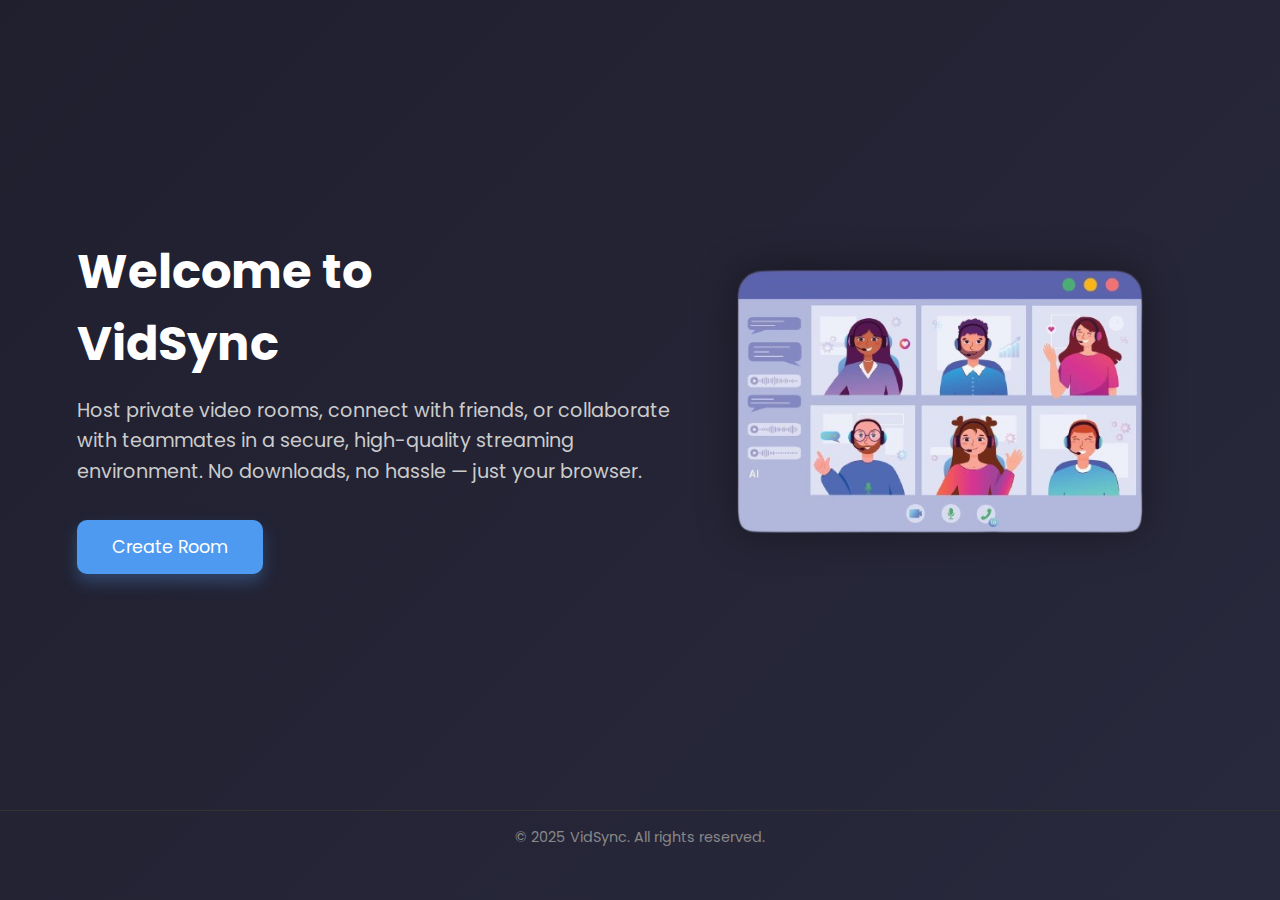
<file: index.html>
<!DOCTYPE html>
<html lang="en">
<head>
  <meta charset="UTF-8" />
  <meta name="viewport" content="width=device-width, initial-scale=1.0"/>
  <title>Home | MyVideoRoom</title>
  <link href="https://fonts.googleapis.com/css2?family=Poppins:wght@300;500;700&display=swap" rel="stylesheet">
  <link rel="stylesheet" href="styles/style.css">
</head>
<body>

  <section class="hero">
    <div class="hero-left">
      <h1>Welcome to <br> VidSync</h1>
      <p>
        Host private video rooms, connect with friends, or collaborate with teammates in a secure, high-quality streaming environment. No downloads, no hassle — just your browser.
      </p>
      <a href="lobby.html" class="create-room-button">Create Room</a>
    </div>
    <div class="hero-right">
      <img src="images/video-call-illustration.png" alt="Video Call Illustration" />
    </div>
  </section>

  <footer>
    &copy; 2025 VidSync. All rights reserved.
  </footer>

</body>
</html>
</file>
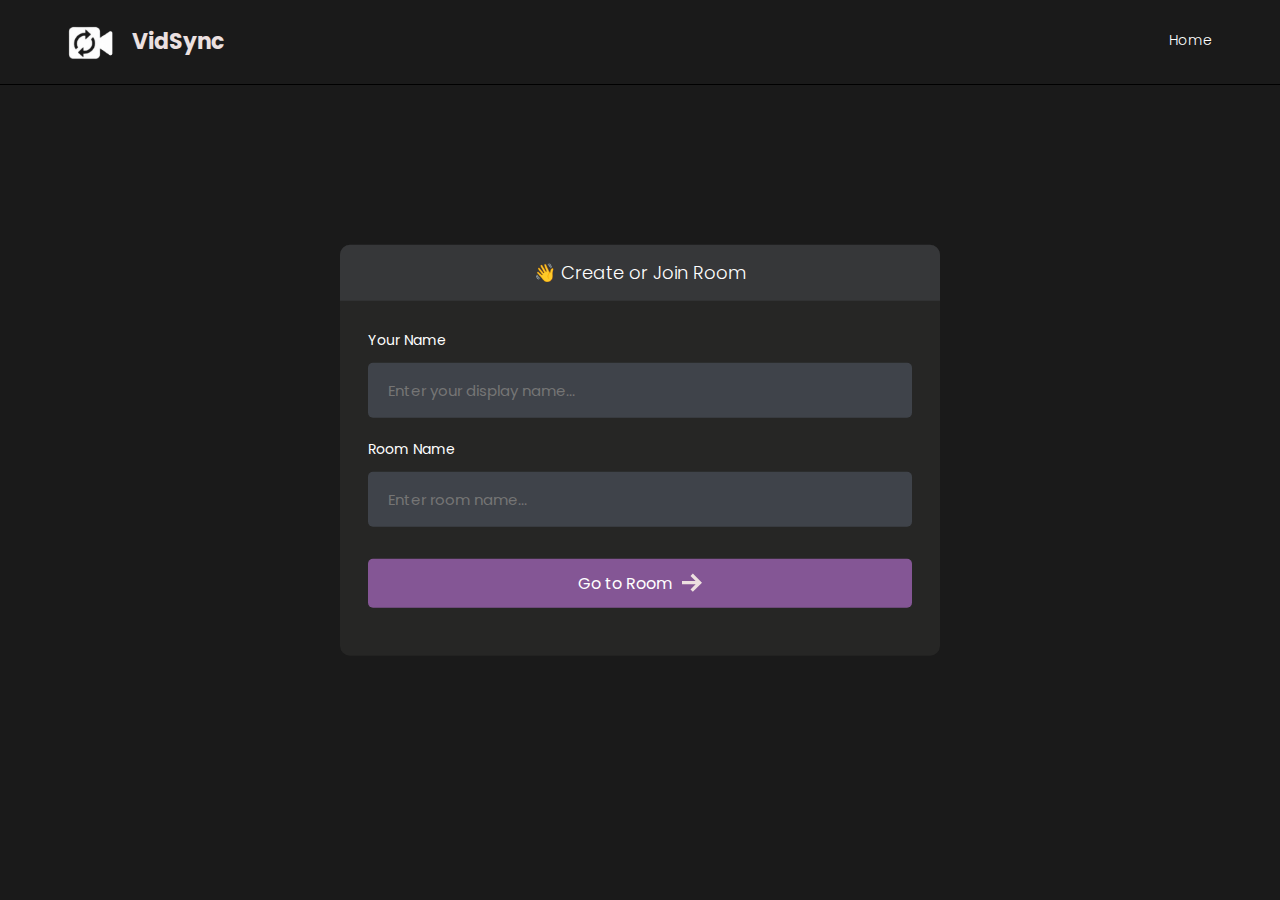
<file: lobby.html>
<!DOCTYPE html>
<html>
<head>
    <meta charset='utf-8'>
    <meta http-equiv='X-UA-Compatible' content='IE=edge'>
    <title>Room</title>
    <meta name='viewport' content='width=device-width, initial-scale=1'>
    <link rel='stylesheet' type='text/css' media='screen' href='styles/main.css'>
    <link rel='stylesheet' type='text/css' media='screen' href='styles/lobby.css'>
</head>
<body>

        <header id="nav">
       <div class="nav--list">
            <a href="lobby.html"/>
                <h3 id="logo">
                    <img src="./images/logo.png" alt="Site Logo">
                    <span>VidSync</span>
                </h3>
            </a>
       </div>

        <div id="nav__links">
            <a class="nav__link" href="/">
                Home
                <svg xmlns="http://www.w3.org/2000/svg" width="24" height="24" fill="#ede0e0" viewBox="0 0 24 24"><path d="M20 7.093v-5.093h-3v2.093l3 3zm4 5.907l-12-12-12 12h3v10h7v-5h4v5h7v-10h3zm-5 8h-3v-5h-8v5h-3v-10.26l7-6.912 7 6.99v10.182z"/></svg>
            </a>
        </div>
    </header>

    <main id="room__lobby__container">
        <div id="form__container">
             <div id="form__container__header">
                 <p>👋 Create or Join Room</p>
             </div>
 
 
            <form id="lobby__form">
                 <div class="form__field__wrapper">
                     <label>Your Name</label>
                     <input type="text" name="name" required placeholder="Enter your display name..." />
                 </div>
 
                 <div class="form__field__wrapper">
                     <label>Room Name</label>
                     <input type="text" name="room" required placeholder="Enter room name..." />
                 </div>
 
                 <div class="form__field__wrapper">
                     <button type="submit">Go to Room 
                         <svg xmlns="http://www.w3.org/2000/svg" width="24" height="24" viewBox="0 0 24 24"><path d="M13.025 1l-2.847 2.828 6.176 6.176h-16.354v3.992h16.354l-6.176 6.176 2.847 2.828 10.975-11z"/></svg>
                    </button>
                 </div>
            </form>
        </div>
     </main>
    
</body>
<script type="text/javascript" src="js/lobby.js"></script>
</html>
</file>
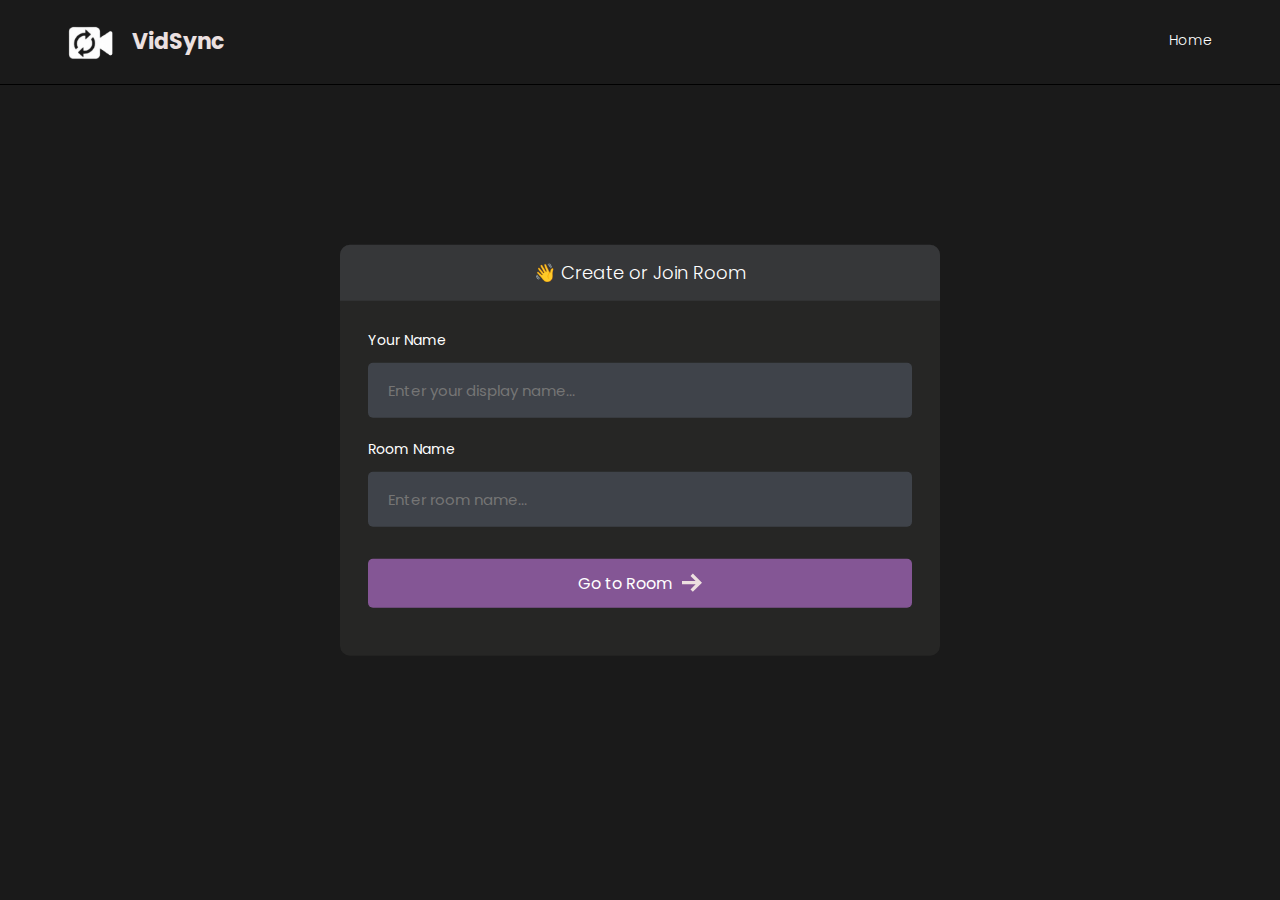
<file: room.html>
<!DOCTYPE html>
<html>
<head>
    <meta charset='utf-8'>
    <meta http-equiv='X-UA-Compatible' content='IE=edge'>
    <title>Room</title>
    <meta name='viewport' content='width=device-width, initial-scale=1'>
    <link rel='stylesheet' type='text/css' media='screen' href='styles/main.css'>

    <link rel='stylesheet' type='text/css' media='screen' href='styles/room.css'>
</head>
<body>

    <header id="nav">
       <div class="nav--list">
            <a href="lobby.html">
                <h3 id="logo">
                    <img src="./images/logo.png" alt="Site Logo">
                    <span>VidSync</span>
                </h3>
            </a>
       </div>

        <div id="nav__links">
            <a class="nav__link" id="create__room__btn" href="lobby.html">
                Create Room
               <svg xmlns="http://www.w3.org/2000/svg" width="24" height="24" fill="#ede0e0" viewBox="0 0 24 24"><path d="M12 0c-6.627 0-12 5.373-12 12s5.373 12 12 12 12-5.373 12-12-5.373-12-12-12zm6 13h-5v5h-2v-5h-5v-2h5v-5h2v5h5v2z"/></svg>
            </a>
        </div>
    </header>

    <main class="container">
        <div id="room__container">

            <section id="stream__container">
                <div id="stream__box"></div>
                
                <div id="streams__container"></div>

                <div class="stream__actions">
                    <button id="camera-btn" class="active">
                        <svg xmlns="http://www.w3.org/2000/svg" width="24" height="24" viewBox="0 0 24 24"><path d="M5 4h-3v-1h3v1zm10.93 0l.812 1.219c.743 1.115 1.987 1.781 3.328 1.781h1.93v13h-20v-13h3.93c1.341 0 2.585-.666 3.328-1.781l.812-1.219h5.86zm1.07-2h-8l-1.406 2.109c-.371.557-.995.891-1.664.891h-5.93v17h24v-17h-3.93c-.669 0-1.293-.334-1.664-.891l-1.406-2.109zm-11 8c0-.552-.447-1-1-1s-1 .448-1 1 .447 1 1 1 1-.448 1-1zm7 0c1.654 0 3 1.346 3 3s-1.346 3-3 3-3-1.346-3-3 1.346-3 3-3zm0-2c-2.761 0-5 2.239-5 5s2.239 5 5 5 5-2.239 5-5-2.239-5-5-5z"/></svg>
                    </button>
                    <button id="mic-btn" class="active">
                        <svg xmlns="http://www.w3.org/2000/svg" width="24" height="24" viewBox="0 0 24 24"><path d="M12 2c1.103 0 2 .897 2 2v7c0 1.103-.897 2-2 2s-2-.897-2-2v-7c0-1.103.897-2 2-2zm0-2c-2.209 0-4 1.791-4 4v7c0 2.209 1.791 4 4 4s4-1.791 4-4v-7c0-2.209-1.791-4-4-4zm8 9v2c0 4.418-3.582 8-8 8s-8-3.582-8-8v-2h2v2c0 3.309 2.691 6 6 6s6-2.691 6-6v-2h2zm-7 13v-2h-2v2h-4v2h10v-2h-4z"/></svg>
                    </button>
                    <button id="screen-btn">
                        <svg xmlns="http://www.w3.org/2000/svg" width="24" height="24" viewBox="0 0 24 24"><path d="M0 1v17h24v-17h-24zm22 15h-20v-13h20v13zm-6.599 4l2.599 3h-12l2.599-3h6.802z"/></svg>
                    </button>
                    <button id="leave-btn">
                        <svg xmlns="http://www.w3.org/2000/svg" width="24" height="24" viewBox="0 0 24 24"><path d="M16 10v-5l8 7-8 7v-5h-8v-4h8zm-16-8v20h14v-2h-12v-16h12v-2h-14z"/></svg>
                    </button>
                </div>
            </section>

        </div>
    </main>
</body>
<script type="text/javascript" src="js/AgoraRTC_N-4.23.2.js"></script>
<script type="text/javascript" src="js/room.js"></script>
<script type="text/javascript" src="js/room_rtc.js"></script>
</html>
</file>
<file: styles/style.css>
* {
    box-sizing: border-box;
    margin: 0;
    padding: 0;
  }

  body, html {
    height: 100%;
    font-family: 'Poppins', sans-serif;
    background: linear-gradient(135deg, #1f1f2e, #29293d);
    color: #ffffff;
    overflow-x: hidden;
  }

  .hero {
    display: flex;
    justify-content: space-between;
    align-items: center;
    padding: 4rem 6%;
    min-height: 90vh;
  }

  .hero-left {
    max-width: 600px;
  }

  .hero-left h1 {
    font-size: 3rem;
    margin-bottom: 1rem;
  }

  .hero-left p {
    font-size: 1.2rem;
    color: #ccc;
    line-height: 1.6;
    margin-bottom: 2rem;
  }

  .create-room-button {
    display: inline-block;
    padding: 0.9rem 2.2rem;
    background: #4e9af1;
    color: white;
    text-decoration: none;
    font-size: 1.1rem;
    border-radius: 10px;
    box-shadow: 0 8px 16px rgba(78, 154, 241, 0.3);
    transition: transform 0.2s ease, box-shadow 0.3s ease;
  }

  .create-room-button:hover {
    transform: translateY(-3px);
    box-shadow: 0 12px 24px rgba(78, 154, 241, 0.4);
  }

  .hero-right img {
    max-width: 800px;
    width: 100%;
    height: auto;
    filter: drop-shadow(0 0 20px rgba(0, 0, 0, 0.4));
  }

  footer {
    text-align: center;
    padding: 1rem;
    font-size: 0.9rem;
    color: #888;
    border-top: 1px solid #333;
  }

  @media (max-width: 960px) {
    .hero {
      flex-direction: column;
      text-align: center;
      padding: 3rem 10%;
    }

    .hero-left h1 {
      font-size: 2.4rem;
    }

    .hero-left p {
      font-size: 1.05rem;
    }

    .hero-right {
      margin-top: 2rem;
    }

    .hero-right img {
      max-width: 90%;
    }
  }
</file>
<file: styles/main.css>
@import url('https://fonts.googleapis.com/css2?family=Poppins:wght@400;500;600;700;800&display=swap');

* {
  font-family: 'Poppins', sans-serif;
}

/* width */
::-webkit-scrollbar {
  width: 7px;
}

/* Track */
::-webkit-scrollbar-track {
  box-shadow: inset 0 0 5px grey;
  border-radius: 10px;
}

/* Handle */
::-webkit-scrollbar-thumb {
  background: #797a79;
  border-radius: 10px;
}

/* Handle on hover */
::-webkit-scrollbar-thumb:hover {
  background: #845695;
}

body {
  background-color: #1a1a1a;
  color: #fff;

  font-size: 14px;
  padding: 0;
  margin: 0;
  box-sizing: border-box;
}

p,
a {
  font-weight: 300;
}

.avatar__md {
  height: 40px;
  width: 40px;
  object-fit: cover;
  border-radius: 50%;
}

.avatar__sm {
  height: 30px;
  width: 30px;
  object-fit: cover;
  border-radius: 50%;
}

#nav {
  /* opacity: 0.3; */
  position: fixed;
  top: 0;
  width: 100%;
  box-sizing: border-box;
  display: flex;
  justify-content: space-between;
  align-items: center;
  border-bottom: 1px solid #000000;
  background-color: #1a1a1a;
  text-decoration: none;
  padding: 16px 5%;
  z-index: 999;
}

#logo {
  display: flex;
  align-items: center;
  gap: 16px;
  font-size: 22px;
  font-weight: 700;
  line-height: 0;
  margin: 0;
  color: #ebe0e0;
}

@media (max-width: 640px) {
  #logo span {
    display: none;
  }
}

#logo img {
  height: 52px;
}

#nav a {
  text-decoration: none;
}

#nav__links {
  display: flex;
  align-items: center;
  column-gap: 2em;
}

.nav__link {
  color: #fff;
  text-decoration: none;
  transition: 1s;
  border-bottom: 2px solid transparent;
  transition: all 0.3s ease-in-out;
  padding-bottom: 1px;
}

@media (max-width: 520px) {
  #nav__links {
    column-gap: 3em;
  }
}

.nav__link:hover {
  color: rgb(230, 228, 228);
  text-decoration: none;
  border-color: #845695;
}

#create__room__btn {
  display: block;
  background-color: #845695;
  padding: 8px 24px;
  font-size: 14px;
  font-weight: 500;
  border-radius: 5px;
}

#create__room__btn:hover {
  background-color: #845695;
}

.nav--list {
  display: flex;
  gap: 1rem;
  align-items: center;
}

#members__button,
#chat__button {
  display: none;
  cursor: pointer;
  background: transparent;
  border: none;
}

#members__button:hover svg > path,
#chat__button:hover svg,
.nav__link:hover svg {
  fill: #845695;
}

.nav__link svg {
  width: 0;
  height: 0;
}

@media (max-width: 640px) {
  #members__button {
    display: block;
  }

  .nav__link svg {
    width: 1.5rem;
    height: 1.5rem;
  }
  .nav__link,
  #create__room__btn {
    font-size: 0;
    border: none;
  }

  #create__room__btn {
    padding: 0;
    background-color: transparent;
    border-radius: 50%;
  }

  #create__room__btn:hover {
    background-color: transparent;
  }
}
</file>
<file: styles/lobby.css>
#form__container {
  width: 90%;
  max-width: 600px;
  border-radius: 10px;
  background-color: #262625;
  position: fixed;
  top: 50%;
  left: 50%;
  transform: translate(-50%, -50%);
}

#lobby__form {
  padding: 2em;
}

#form__container__header {
  border-radius: 10px 10px 0 0;
  padding: 10px;
  text-align: center;
  background-color: #363739;
  margin: 0;
  font-size: 18px;
  font-size: 300;
  line-height: 0;
}

.form__field__wrapper {
  width: 100%;
  box-sizing: border-box;
  margin-bottom: 20px;
}

.form__field__wrapper label {
  font-size: 14px;
  line-height: 1.7em;
  margin-bottom: 10px;
  display: block;
}

.form__field__wrapper input {
  box-sizing: border-box;
  color: #fff;
  width: 100%;
  margin: 0;
  border: none;
  border-radius: 5px;
  padding: 16px 20px;
  font-size: 15px;
  background-color: #3f434a;
}

.form__field__wrapper button[type='submit'] {
  margin-top: 32px;
  cursor: pointer;
  background-color: #845695;
  border: none;
  color: #fff;
  font-size: 16px;
  width: 100%;
  display: flex;
  align-items: center;
  justify-content: center;
  padding: 12px;
  border-radius: 5px;
  gap: 10px;
}

.form__field__wrapper button[type='submit'] svg {
  fill: #ede0e0;
  width: 20px;
}

#avatar__selection {
  margin-reight: 10px;
  display: flex;
  gap: 1em;
}

.avatar__option {
  height: 50px;
  width: 50px;
  border-radius: 50%;
  cursor: pointer;
  transition: 0.3s;
  border: 2px solid #797a79;
}

.avatar__option__selected {
  border: 3px solid #845695;
}
</file>
<file: styles/room.css>
.container {
  margin-top: 84px;
  height: calc(100vh - 74px);
  width: 100%;
  position: relative;
}

#room__container {
  position: relative;
  display: flex;
  gap: 3rem;
}

#stream__container {
  justify-self: center;
  width: 100%;
  position: fixed;
  height: 100%;
  display: flex;
  gap: 10px;
  /* overflow-y: auto; */
} 

#stream__box{
  background-color: #3f434a;
  height: 83vh;
  width: 70%;
  display: none;
  padding: 20px;
  border-radius: 20px;
  background-color: rgb(41, 41, 41);
}

#stream__box .video__container{
  border: 2px solid black;
  border-radius: 10px;
  height: 100%!important;
  width: 100%!important;

  background-size: 300px;
}

#stream__box video{
  border-radius: 0;
}

#streams__container{
  display: flex;
  flex-wrap: wrap;
  justify-content: center;
  align-items: flex-start;
  margin-top: 2em;
  margin-bottom: 25px;
  padding: 20px 0px;
  gap: 25px;
  width: 100%;
  max-height: calc(100vh - 125px);
  overflow: auto;
}

.video__container{
  display: flex;
  justify-content: center;
  align-items: center;
  border: 2px solid #b366f9;
  height: 300px;
  width: 300px;
  border-radius: 50%;
  cursor: pointer;
  overflow: hidden;

  background-image: url("/images/logo.png");
  background-repeat: no-repeat;
  background-position: center;
  background-size: 75px;
}

.video-player{
  height: 100%;
  width: 100%;
}

.video-player video{
  border-radius: 50%;
}

@media (max-width: 1400px){
  .video__container{
    height: 200px;
    width: 200px;
  }
}

@media (max-width: 1200px) {
  #members__container {
    display: none;
  }

  #members__button {
    display: block;
  }

  #stream__container {
    width: calc(100% - 25rem);
    left: 0;
  }
}

@media (max-width: 980px) {
  #stream__container {
    width: calc(100% - 20rem);
    left: 0;
  }
  #messages__container {
    max-width: 20rem;
  }

  #message__form {
    width: 18.2rem;
  }
}

@media (max-width: 768px) {
  #stream__container {
    width: 100%;
  }

  .video__container{
    height: 100px;
    width: 100px;
  }

  #messages__container {
    display: none;
  }

  #chat__button {
    display: block;
  }
}

#stream__box {
  position: relative;
}

.stream__focus {
  width: 100%;
  height: 100%;
}

.stream__focus iframe {
  width: 100%;
  height: 100%;
}

.stream__actions {
  position: fixed;
  bottom: 1rem;
  border-radius: 8px;
  background-color: #1a1a1a60;
  padding: 1rem;
  left: 50%;
  display: flex;
  gap: 1rem;
  transform: translateX(-50%);
}

.stream__actions a,
.stream__actions button {
  cursor: pointer;
  background-color: #262625;
  color: #fff;
  border: none;
  display: flex;
  align-items: center;
  justify-content: center;
  padding: 0.5rem 1rem;
  border-radius: 5px;
  transition: all 0.2s ease-in-out;
}

.stream__actions a svg,
.stream__actions button svg {
  width: 1.5rem;
  height: 1.5rem;
  fill: #ede0e0;
}

.stream__actions a.active,
.stream__actions button.active,
.stream__actions a:hover,
.stream__actions button:hover {
  background-color: #845695;
}
 
.stream__actions #leave-btn:hover{
  background-color: red;
}
</file>
